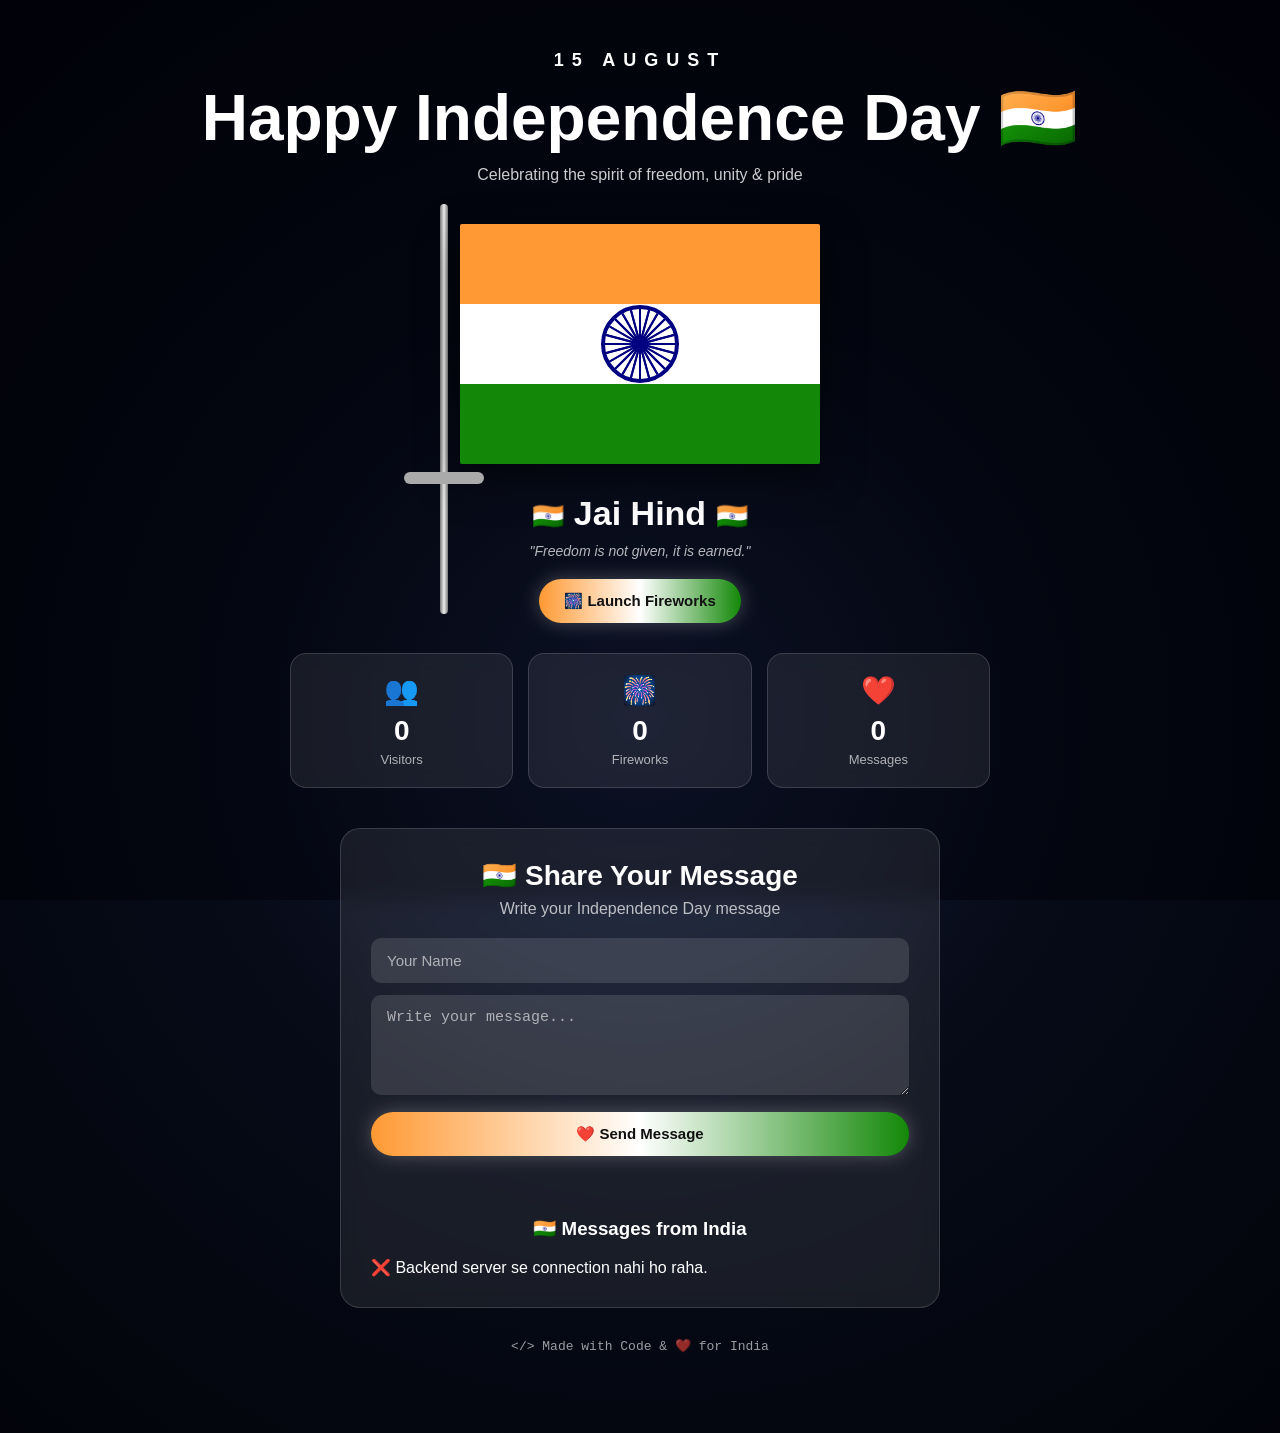
<file: frontend/index.html>
<!DOCTYPE html>
<html lang="en">

<head>
    <meta charset="UTF-8">

    <meta name="viewport"
          content="width=device-width, initial-scale=1.0">

    <!-- Google Search Console Verification -->
    <meta
        name="google-site-verification"
        content="La7gnjZwYmMHEaWKR3MahYojQEx8T6Vyumv2rH7YQbI"
    >

    <!-- SEO Title -->
    <title>
        Azadi Utsav – India's Independence Day Celebration 🇮🇳
    </title>

    <!-- SEO Description -->
    <meta
        name="description"
        content="Celebrate India's Independence Day with Azadi Utsav 🇮🇳. Enjoy the spirit of freedom, Tiranga, patriotic messages, fireworks and a special digital celebration of 15 August."
    >

    <!-- SEO Keywords -->
    <meta
        name="keywords"
        content="Azadi Utsav, 15 August, Independence Day, Indian Independence Day, Tiranga, Jai Hind, Azadi, Bharat, Independence Day Celebration"
    >

    <meta
        name="author"
        content="Azadi Utsav"
    >

    <!-- Open Graph -->
    <meta
        property="og:title"
        content="Azadi Utsav 🇮🇳 | Independence Day Celebration"
    >

    <meta
        property="og:description"
        content="आज़ादी का जश्न, तिरंगे के संग 🇮🇳"
    >

    <meta
        property="og:type"
        content="website"
    >

    <meta
        property="og:url"
        content="https://one5-august-1.onrender.com/"
    >

    <link rel="icon" type="image/png" href="./azadi-utsav.png">
    <link rel="stylesheet" href="style.css">
</head>

<body>

    <!-- Fireworks Canvas -->
    <canvas id="fireworks"></canvas>

    <!-- Main Content -->
    <main class="container">

        <!-- ================= HEADER ================= -->

        <div class="date">15 AUGUST</div>

        <h1>
            Happy Independence Day
            <span>🇮🇳</span>
        </h1>

        <p class="subtitle">
            Celebrating the spirit of freedom, unity & pride
        </p>


        <!-- ================= FLAG ================= -->

        <div class="flag-wrapper">

            <div class="flag">

                <div class="stripe saffron"></div>

                <div class="stripe white">

                    <div class="chakra">

                        <div class="chakra-center"></div>

                        <span class="spoke s1"></span>
                        <span class="spoke s2"></span>
                        <span class="spoke s3"></span>
                        <span class="spoke s4"></span>
                        <span class="spoke s5"></span>
                        <span class="spoke s6"></span>
                        <span class="spoke s7"></span>
                        <span class="spoke s8"></span>
                        <span class="spoke s9"></span>
                        <span class="spoke s10"></span>
                        <span class="spoke s11"></span>
                        <span class="spoke s12"></span>
                        <span class="spoke s13"></span>
                        <span class="spoke s14"></span>
                        <span class="spoke s15"></span>
                        <span class="spoke s16"></span>
                        <span class="spoke s17"></span>
                        <span class="spoke s18"></span>
                        <span class="spoke s19"></span>
                        <span class="spoke s20"></span>
                        <span class="spoke s21"></span>
                        <span class="spoke s22"></span>
                        <span class="spoke s23"></span>
                        <span class="spoke s24"></span>

                    </div>

                </div>

                <div class="stripe green"></div>

            </div>

            <div class="flag-pole"></div>

            <div class="flag-base"></div>

        </div>


        <!-- ================= JAI HIND ================= -->

        <div class="message">

            <span>🇮🇳</span>

            Jai Hind

            <span>🇮🇳</span>

        </div>


        <div class="quote">

            "Freedom is not given, it is earned."

        </div>


        <!-- ================= FIREWORK BUTTON ================= -->

        <button id="fireworkBtn">

            🎆 Launch Fireworks

        </button>


        <!-- ================= LIVE STATS ================= -->

        <section class="stats">

            <div class="stat-card">

                <span class="stat-icon">
                    👥
                </span>

                <strong id="visitorCount">
                    0
                </strong>

                <p>
                    Visitors
                </p>

            </div>


            <div class="stat-card">

                <span class="stat-icon">
                    🎆
                </span>

                <strong id="fireworkCount">
                    0
                </strong>

                <p>
                    Fireworks
                </p>

            </div>


            <div class="stat-card">

                <span class="stat-icon">
                    ❤️
                </span>

                <strong id="messageCount">
                    0
                </strong>

                <p>
                    Messages
                </p>

            </div>

        </section>


        <!-- ================= MESSAGE SECTION ================= -->

        <section class="message-section">

            <h2>
                🇮🇳 Share Your Message
            </h2>

            <p>
                Write your Independence Day message
            </p>


            <form id="messageForm">

                <input
                    type="text"
                    id="name"
                    placeholder="Your Name"
                    maxlength="30"
                    required
                >


                <textarea
                    id="message"
                    placeholder="Write your message..."
                    maxlength="200"
                    required
                ></textarea>


                <button type="submit">

                    ❤️ Send Message

                </button>

            </form>


            <p id="formStatus"></p>


            <div class="messages-container">

                <h3>
                    🇮🇳 Messages from India
                </h3>


                <div id="messagesList">

                    Loading messages...

                </div>

            </div>

        </section>


        <!-- ================= FOOTER ================= -->

        <p class="code-text">

            &lt;/&gt; Made with Code & ❤️ for India

        </p>

    </main>


    <script src="script.js"></script>

</body>

</html>
</file>
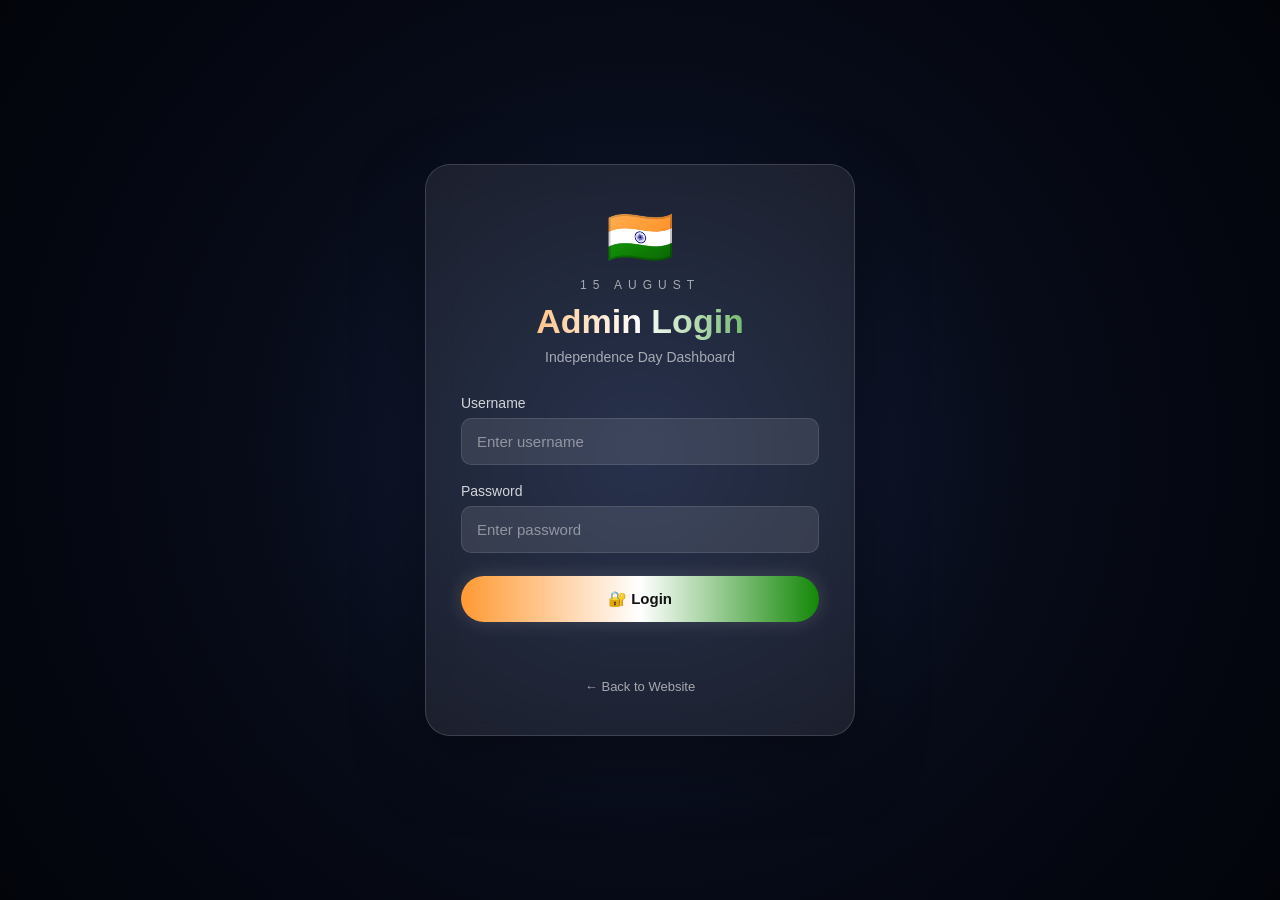
<file: frontend/admin-login.html>
<!DOCTYPE html>
<html lang="en">

<head>

    <meta charset="UTF-8">

    <meta
        name="viewport"
        content="width=device-width, initial-scale=1.0"
    >

    <title>🇮🇳 Admin Login</title>

    <link
        rel="stylesheet"
        href="admin-login.css"
    >

</head>

<body>

    <main class="login-container">

        <div class="login-card">

            <div class="flag-icon">
                🇮🇳
            </div>

            <div class="date">
                15 AUGUST
            </div>

            <h1>
                Admin Login
            </h1>

            <p class="subtitle">
                Independence Day Dashboard
            </p>


            <form id="loginForm">

                <div class="input-group">

                    <label for="username">
                        Username
                    </label>

                    <input
                        type="text"
                        id="username"
                        placeholder="Enter username"
                        autocomplete="username"
                        required
                    >

                </div>


                <div class="input-group">

                    <label for="password">
                        Password
                    </label>

                    <input
                        type="password"
                        id="password"
                        placeholder="Enter password"
                        autocomplete="current-password"
                        required
                    >

                </div>


                <button
                    type="submit"
                    id="loginBtn"
                >
                    🔐 Login
                </button>

            </form>


            <p
                id="loginStatus"
                class="login-status"
            ></p>


            <a
                href="index.html"
                class="back-link"
            >
                ← Back to Website
            </a>

        </div>

    </main>


    <script src="admin-login.js"></script>

</body>

</html>
</file>
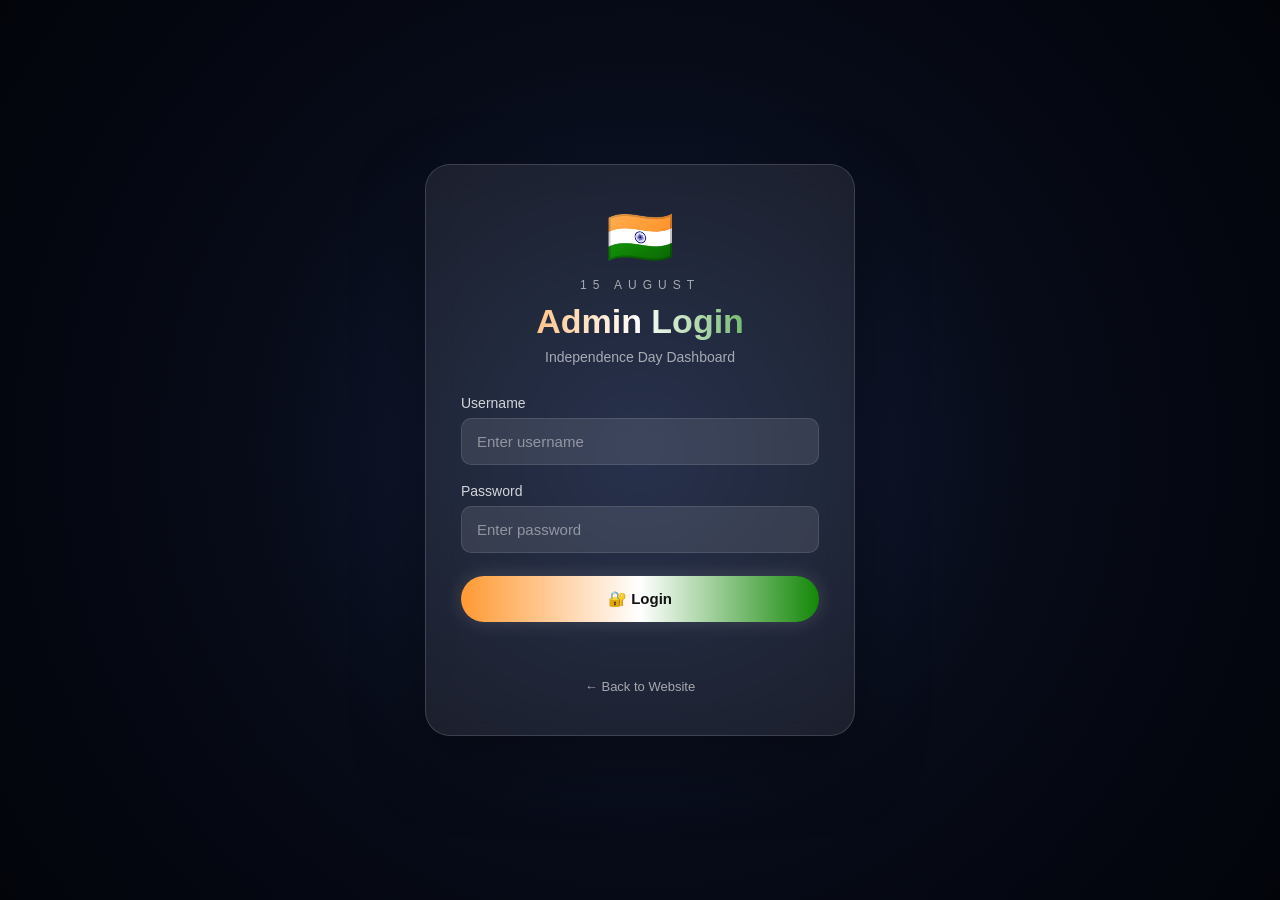
<file: frontend/admin.html>
<!DOCTYPE html>
<html lang="en">

<head>

    <meta charset="UTF-8">

    <meta
        name="viewport"
        content="width=device-width, initial-scale=1.0"
    >

    <title>
        🇮🇳 Independence Day Admin
    </title>

    <link
        rel="stylesheet"
        href="admin.css"
    >

</head>


<body>

    <main class="admin-container">

        <!-- HEADER -->

        <header class="admin-header">

            <div>

                <span class="admin-date">
                    15 AUGUST
                </span>

                <h1>
                    🇮🇳 Admin Dashboard
                </h1>

                <p>
                    Independence Day Statistics
                </p>

            </div>

            <a
                href="index.html"
                class="home-btn"
            >
                ← Website
            </a>

        </header>


        <!-- STATS -->

        <section class="stats-grid">

            <div class="admin-card">

                <div class="card-icon">
                    👥
                </div>

                <div>

                    <span>
                        Total Visitors
                    </span>

                    <strong id="visitorCount">
                        0
                    </strong>

                </div>

            </div>


            <div class="admin-card">

                <div class="card-icon">
                    🎆
                </div>

                <div>

                    <span>
                        Fireworks
                    </span>

                    <strong id="fireworkCount">
                        0
                    </strong>

                </div>

            </div>


            <div class="admin-card">

                <div class="card-icon">
                    ❤️
                </div>

                <div>

                    <span>
                        Messages
                    </span>

                    <strong id="messageCount">
                        0
                    </strong>

                </div>

            </div>

        </section>


        <!-- MESSAGES -->

        <section class="messages-section">

            <div class="section-header">

                <div>

                    <h2>
                        🇮🇳 Messages from India
                    </h2>

                    <p>
                        Manage visitor messages
                    </p>

                </div>

                <button
                    id="refreshBtn"
                >
                    🔄 Refresh
                </button>

            </div>


            <div id="adminMessages">

                Loading messages...

            </div>

        </section>


        <footer>

            &lt;/&gt; Made with Code ❤️ for India

        </footer>

    </main>


    <script src="admin.js"></script>

</body>

</html>
</file>
<file: frontend/style.css>
* {
    margin: 0;
    padding: 0;
    box-sizing: border-box;
}


/* ================= BODY ================= */

html {
    scroll-behavior: smooth;
}

body {
    min-height: 100vh;

    /* IMPORTANT: PAGE SCROLL */
    overflow-x: hidden;
    overflow-y: auto;

    font-family: Arial, Helvetica, sans-serif;

    background:
        radial-gradient(
            circle at center,
            #16213e 0%,
            #070b18 45%,
            #02040a 100%
        );

    color: white;
}


/* ================= CANVAS ================= */

#fireworks {
    position: fixed;

    inset: 0;

    width: 100%;
    height: 100%;

    pointer-events: none;

    z-index: 1;
}


/* ================= CONTAINER ================= */

.container {
    position: relative;

    z-index: 5;

    min-height: 100vh;

    display: flex;

    flex-direction: column;

    align-items: center;

    justify-content: flex-start;

    text-align: center;

    padding: 50px 30px 80px;

    width: 100%;
}


/* ================= DATE ================= */

.date {
    font-size: 18px;

    font-weight: bold;

    letter-spacing: 8px;

    margin-bottom: 10px;

    animation:
        fadeDown 1s ease forwards;
}


/* ================= TITLE ================= */

h1 {
    font-size:
        clamp(32px, 5vw, 65px);

    font-weight: 800;

    margin-bottom: 10px;

    animation:
        titleGlow 2s infinite alternate;
}

h1 span {
    display: inline-block;

    animation:
        wave 1.5s infinite;
}


/* ================= SUBTITLE ================= */

.subtitle {
    font-size: 16px;

    opacity: 0.8;

    margin-bottom: 25px;
}


/* ================= FLAG ================= */

.flag-wrapper {
    position: relative;

    width: 420px;

    max-width: 85vw;

    margin: 15px 0 30px;

    display: flex;

    justify-content: center;
}

.flag {
    width: 360px;

    max-width: 80vw;

    aspect-ratio: 3 / 2;

    position: relative;

    overflow: hidden;

    transform-origin: left center;

    animation:
        flagWave 2.5s ease-in-out infinite;

    border-radius: 2px;

    box-shadow:
        0 15px 40px rgba(0, 0, 0, 0.5);
}


/* ================= STRIPES ================= */

.stripe {
    width: 100%;

    height: 33.333%;

    position: relative;
}

.saffron {
    background: #ff9933;
}

.white {
    background: #ffffff;

    display: flex;

    align-items: center;

    justify-content: center;
}

.green {
    background: #138808;
}


/* ================= CHAKRA ================= */

.chakra {
    width: 78px;

    height: 78px;

    border:
        4px solid #000080;

    border-radius: 50%;

    position: relative;

    animation:
        rotateChakra 5s linear infinite;
}

.chakra-center {
    width: 10px;

    height: 10px;

    background: #000080;

    border-radius: 50%;

    position: absolute;

    left: 50%;

    top: 50%;

    transform:
        translate(-50%, -50%);
}


/* ================= SPOKES ================= */

.spoke {
    position: absolute;

    width: 2px;

    height: 70px;

    background: #000080;

    left: 50%;

    top: 50%;

    transform-origin: center;
}

.s1  { transform: translate(-50%, -50%) rotate(0deg); }
.s2  { transform: translate(-50%, -50%) rotate(15deg); }
.s3  { transform: translate(-50%, -50%) rotate(30deg); }
.s4  { transform: translate(-50%, -50%) rotate(45deg); }
.s5  { transform: translate(-50%, -50%) rotate(60deg); }
.s6  { transform: translate(-50%, -50%) rotate(75deg); }
.s7  { transform: translate(-50%, -50%) rotate(90deg); }
.s8  { transform: translate(-50%, -50%) rotate(105deg); }
.s9  { transform: translate(-50%, -50%) rotate(120deg); }
.s10 { transform: translate(-50%, -50%) rotate(135deg); }
.s11 { transform: translate(-50%, -50%) rotate(150deg); }
.s12 { transform: translate(-50%, -50%) rotate(165deg); }
.s13 { transform: translate(-50%, -50%) rotate(180deg); }
.s14 { transform: translate(-50%, -50%) rotate(195deg); }
.s15 { transform: translate(-50%, -50%) rotate(210deg); }
.s16 { transform: translate(-50%, -50%) rotate(225deg); }
.s17 { transform: translate(-50%, -50%) rotate(240deg); }
.s18 { transform: translate(-50%, -50%) rotate(255deg); }
.s19 { transform: translate(-50%, -50%) rotate(270deg); }
.s20 { transform: translate(-50%, -50%) rotate(285deg); }
.s21 { transform: translate(-50%, -50%) rotate(300deg); }
.s22 { transform: translate(-50%, -50%) rotate(315deg); }
.s23 { transform: translate(-50%, -50%) rotate(330deg); }
.s24 { transform: translate(-50%, -50%) rotate(345deg); }


/* ================= POLE ================= */

.flag-pole {
    position: absolute;

    width: 8px;

    height: 410px;

    background:
        linear-gradient(
            to right,
            #777,
            #eee,
            #777
        );

    left: 10px;

    top: -20px;

    z-index: -1;

    border-radius: 10px;
}

.flag-base {
    position: absolute;

    width: 80px;

    height: 12px;

    background: #aaa;

    bottom: -20px;

    left: -26px;

    border-radius: 20px;
}


/* ================= JAI HIND ================= */

.message {
    font-size: 34px;

    font-weight: 800;

    margin-bottom: 10px;

    animation:
        pulse 1.5s infinite;
}

.message span {
    font-size: 26px;
}


/* ================= QUOTE ================= */

.quote {
    font-size: 14px;

    opacity: 0.7;

    font-style: italic;

    margin-bottom: 20px;
}


/* ================= BUTTON ================= */

button {
    border: none;

    outline: none;

    padding: 13px 25px;

    border-radius: 30px;

    background:
        linear-gradient(
            90deg,
            #ff9933,
            white,
            #138808
        );

    color: #111;

    font-size: 15px;

    font-weight: bold;

    cursor: pointer;

    transition: 0.3s;

    box-shadow:
        0 0 20px
        rgba(255, 255, 255, 0.25);
}

button:hover {
    transform: scale(1.08);

    box-shadow:
        0 0 35px
        rgba(255, 255, 255, 0.5);
}


/* ================= LIVE STATS ================= */

.stats {
    width: 100%;

    max-width: 700px;

    display: grid;

    grid-template-columns:
        repeat(3, 1fr);

    gap: 15px;

    margin: 30px 0;
}

.stat-card {
    padding: 20px 10px;

    background:
        rgba(255, 255, 255, 0.08);

    border:
        1px solid
        rgba(255, 255, 255, 0.15);

    border-radius: 16px;

    backdrop-filter: blur(10px);

    text-align: center;

    transition: 0.3s;
}

.stat-card:hover {
    transform: translateY(-5px);

    background:
        rgba(255, 255, 255, 0.13);
}

.stat-icon {
    display: block;

    font-size: 28px;

    margin-bottom: 8px;
}

.stat-card strong {
    display: block;

    font-size: 28px;

    font-weight: 800;
}

.stat-card p {
    margin-top: 5px;

    font-size: 13px;

    opacity: 0.65;
}


/* ================= MESSAGE SECTION ================= */

.message-section {
    width: 100%;

    max-width: 600px;

    margin-top: 10px;

    padding: 30px;

    background:
        rgba(255, 255, 255, 0.08);

    border:
        1px solid
        rgba(255, 255, 255, 0.15);

    border-radius: 20px;

    backdrop-filter: blur(10px);

    text-align: center;
}

.message-section h2 {
    font-size: 28px;

    margin-bottom: 8px;
}

.message-section > p {
    opacity: 0.7;

    margin-bottom: 20px;
}


/* ================= FORM ================= */

#messageForm {
    display: flex;

    flex-direction: column;

    gap: 12px;
}

#messageForm input,
#messageForm textarea {
    width: 100%;

    padding: 14px 16px;

    border: none;

    outline: none;

    border-radius: 10px;

    background:
        rgba(255, 255, 255, 0.12);

    color: white;

    font-size: 15px;
}

#messageForm input::placeholder,
#messageForm textarea::placeholder {
    color:
        rgba(255, 255, 255, 0.6);
}

#messageForm textarea {
    min-height: 100px;

    resize: vertical;
}

#messageForm button {
    margin-top: 5px;
}


/* ================= FORM STATUS ================= */

#formStatus {
    min-height: 20px;

    margin-top: 12px;

    font-size: 14px;
}


/* ================= MESSAGES ================= */

.messages-container {
    margin-top: 30px;

    text-align: left;
}

.messages-container h3 {
    text-align: center;

    margin-bottom: 18px;
}

.message-card {
    padding: 15px;

    margin-bottom: 12px;

    border-radius: 12px;

    background:
        rgba(255, 255, 255, 0.08);

    border-left:
        4px solid #ff9933;
}

.message-card:nth-child(even) {
    border-left-color: #138808;
}

.message-name {
    font-weight: bold;

    margin-bottom: 5px;
}

.message-text {
    opacity: 0.85;

    line-height: 1.5;

    word-break: break-word;
}

.message-time {
    font-size: 11px;

    opacity: 0.5;

    margin-top: 8px;
}


/* ================= CODE TEXT ================= */

.code-text {
    margin-top: 30px;

    font-family: monospace;

    font-size: 13px;

    opacity: 0.6;
}


/* ================= ANIMATIONS ================= */

@keyframes flagWave {

    0%,
    100% {
        transform:
            perspective(500px)
            rotateY(0deg)
            skewY(0deg);
    }

    50% {
        transform:
            perspective(500px)
            rotateY(-8deg)
            skewY(2deg);
    }
}


@keyframes rotateChakra {

    from {
        transform:
            rotate(0deg);
    }

    to {
        transform:
            rotate(360deg);
    }
}


@keyframes titleGlow {

    from {
        text-shadow:
            0 0 10px
            rgba(255, 153, 51, 0.4);
    }

    to {
        text-shadow:
            0 0 25px
            rgba(19, 136, 8, 0.7);
    }
}


@keyframes wave {

    0%,
    100% {
        transform:
            rotate(-10deg);
    }

    50% {
        transform:
            rotate(10deg);
    }
}


@keyframes pulse {

    0%,
    100% {
        transform:
            scale(1);
    }

    50% {
        transform:
            scale(1.05);
    }
}


@keyframes fadeDown {

    from {
        opacity: 0;

        transform:
            translateY(-30px);
    }

    to {
        opacity: 1;

        transform:
            translateY(0);
    }
}


/* ================= MOBILE ================= */

@media (max-width: 600px) {

    body {
        overflow-x: hidden;

        overflow-y: auto;
    }

    .container {
        padding:
            35px
            15px
            60px;
    }

    .date {
        font-size: 14px;

        letter-spacing: 5px;
    }

    h1 {
        font-size: 32px;
    }

    .subtitle {
        font-size: 13px;
    }

    .flag-wrapper {
        width: 100%;

        margin:
            15px
            0
            30px;
    }

    .flag {
        width: 300px;
    }

    .chakra {
        width: 65px;

        height: 65px;
    }

    .spoke {
        height: 58px;
    }

    .message {
        font-size: 28px;
    }

    .message span {
        font-size: 22px;
    }

    .flag-pole {
        height: 350px;
    }

    .stats {
        grid-template-columns:
            repeat(3, 1fr);

        gap: 8px;

        margin:
            25px 0;
    }

    .stat-card {
        padding:
            15px
            5px;
    }

    .stat-icon {
        font-size: 22px;
    }

    .stat-card strong {
        font-size: 20px;
    }

    .stat-card p {
        font-size: 11px;
    }

    .message-section {
        padding: 20px;

        margin-top: 10px;
    }

    .message-section h2 {
        font-size: 23px;
    }

    .code-text {
        margin-top: 25px;
    }
}
</file>
<file: frontend/admin-login.css>
* {
    margin: 0;
    padding: 0;
    box-sizing: border-box;
}

body {

    min-height: 100vh;

    display: flex;

    align-items: center;

    justify-content: center;

    padding: 20px;

    font-family:
        Arial,
        Helvetica,
        sans-serif;

    color: white;

    background:
        radial-gradient(
            circle at center,
            #16213e 0%,
            #070b18 50%,
            #02040a 100%
        );
}


/* ================= LOGIN CONTAINER ================= */

.login-container {

    width: 100%;

    max-width: 430px;

}


/* ================= LOGIN CARD ================= */

.login-card {

    padding: 40px 35px;

    text-align: center;

    background:
        rgba(255, 255, 255, 0.08);

    border:
        1px solid
        rgba(255, 255, 255, 0.15);

    border-radius: 25px;

    backdrop-filter: blur(15px);

    box-shadow:
        0 25px 70px
        rgba(0, 0, 0, 0.4);
}


/* ================= FLAG ================= */

.flag-icon {

    font-size: 55px;

    margin-bottom: 8px;

    animation: wave 1.5s infinite;
}


.date {

    font-size: 12px;

    letter-spacing: 6px;

    opacity: 0.6;

    margin-bottom: 10px;
}


h1 {

    font-size: 34px;

    margin-bottom: 8px;

    background:
        linear-gradient(
            90deg,
            #ff9933,
            white,
            #138808
        );

    -webkit-background-clip: text;

    -webkit-text-fill-color:
        transparent;
}


.subtitle {

    opacity: 0.6;

    margin-bottom: 30px;

    font-size: 14px;
}


/* ================= FORM ================= */

#loginForm {

    text-align: left;

}


.input-group {

    margin-bottom: 18px;

}


.input-group label {

    display: block;

    margin-bottom: 7px;

    font-size: 14px;

    opacity: 0.8;
}


.input-group input {

    width: 100%;

    padding: 14px 15px;

    border: none;

    outline: none;

    border-radius: 10px;

    background:
        rgba(255, 255, 255, 0.1);

    color: white;

    font-size: 15px;

    border:
        1px solid
        rgba(255, 255, 255, 0.1);
}


.input-group input:focus {

    border-color:
        #ff9933;

    box-shadow:
        0 0 12px
        rgba(255, 153, 51, 0.2);
}


.input-group input::placeholder {

    color:
        rgba(255, 255, 255, 0.45);
}


/* ================= BUTTON ================= */

#loginBtn {

    width: 100%;

    margin-top: 5px;

    padding: 14px;

    border: none;

    border-radius: 30px;

    cursor: pointer;

    font-size: 15px;

    font-weight: bold;

    color: #111;

    background:
        linear-gradient(
            90deg,
            #ff9933,
            white,
            #138808
        );

    transition: 0.3s;

    box-shadow:
        0 0 20px
        rgba(255, 255, 255, 0.15);
}


#loginBtn:hover {

    transform: scale(1.03);

    box-shadow:
        0 0 30px
        rgba(255, 255, 255, 0.3);
}


#loginBtn:disabled {

    opacity: 0.6;

    cursor: not-allowed;

    transform: none;
}


/* ================= STATUS ================= */

.login-status {

    min-height: 22px;

    margin-top: 15px;

    font-size: 14px;
}


/* ================= BACK ================= */

.back-link {

    display: inline-block;

    margin-top: 20px;

    color: white;

    text-decoration: none;

    font-size: 13px;

    opacity: 0.6;

    transition: 0.3s;
}


.back-link:hover {

    opacity: 1;
}


/* ================= ANIMATION ================= */

@keyframes wave {

    0%,
    100% {
        transform:
            rotate(-5deg);
    }

    50% {
        transform:
            rotate(5deg);
    }

}


/* ================= MOBILE ================= */

@media (max-width: 500px) {

    .login-card {

        padding:
            30px 22px;

    }

    h1 {

        font-size: 29px;

    }

}
</file>
<file: frontend/admin.css>
* {
    margin: 0;
    padding: 0;
    box-sizing: border-box;
}

html {
    scroll-behavior: smooth;
}

body {
    min-height: 100vh;

    font-family:
        Arial,
        Helvetica,
        sans-serif;

    color: white;

    background:
        radial-gradient(
            circle at top,
            #16213e,
            #070b18 45%,
            #02040a
        );

    overflow-x: hidden;
}

.admin-container {
    width: 100%;
    max-width: 1100px;

    margin: auto;

    padding: 40px 25px 60px;
}


/* ================= HEADER ================= */

.admin-header {
    display: flex;

    align-items: center;

    justify-content: space-between;

    gap: 20px;

    margin-bottom: 35px;
}

.admin-date {
    font-size: 13px;

    letter-spacing: 6px;

    opacity: 0.7;
}

.admin-header h1 {
    margin-top: 8px;

    font-size:
        clamp(30px, 5vw, 50px);
}

.admin-header p {
    margin-top: 8px;

    opacity: 0.65;
}

.home-btn {
    text-decoration: none;

    color: #111;

    background:
        linear-gradient(
            90deg,
            #ff9933,
            white,
            #138808
        );

    padding: 12px 20px;

    border-radius: 30px;

    font-weight: bold;

    transition: 0.3s;
}

.home-btn:hover {
    transform: scale(1.05);
}


/* ================= STATS ================= */

.stats-grid {
    display: grid;

    grid-template-columns:
        repeat(3, 1fr);

    gap: 20px;

    margin-bottom: 35px;
}

.admin-card {
    display: flex;

    align-items: center;

    gap: 18px;

    padding: 25px;

    background:
        rgba(255, 255, 255, 0.08);

    border:
        1px solid
        rgba(255, 255, 255, 0.12);

    border-radius: 18px;

    backdrop-filter: blur(12px);
}

.card-icon {
    font-size: 35px;
}

.admin-card span {
    display: block;

    font-size: 13px;

    opacity: 0.6;
}

.admin-card strong {
    display: block;

    margin-top: 5px;

    font-size: 30px;
}


/* ================= MESSAGES ================= */

.messages-section {
    padding: 25px;

    background:
        rgba(255, 255, 255, 0.06);

    border:
        1px solid
        rgba(255, 255, 255, 0.12);

    border-radius: 20px;

    backdrop-filter: blur(12px);
}

.section-header {
    display: flex;

    align-items: center;

    justify-content: space-between;

    gap: 15px;

    margin-bottom: 25px;
}

.section-header h2 {
    font-size: 25px;
}

.section-header p {
    margin-top: 5px;

    opacity: 0.6;
}

#refreshBtn {
    border: none;

    padding: 11px 18px;

    border-radius: 25px;

    cursor: pointer;

    font-weight: bold;

    background: white;

    color: #111;
}


/* ================= MESSAGE CARD ================= */

.admin-message {
    padding: 18px;

    margin-bottom: 12px;

    border-radius: 14px;

    background:
        rgba(255, 255, 255, 0.07);

    border-left:
        4px solid #ff9933;
}

.admin-message:nth-child(even) {
    border-left-color: #138808;
}

.message-top {
    display: flex;

    align-items: center;

    justify-content: space-between;

    gap: 15px;
}

.message-name {
    font-size: 17px;

    font-weight: bold;
}

.message-date {
    font-size: 11px;

    opacity: 0.5;
}

.message-text {
    margin-top: 8px;

    line-height: 1.6;

    opacity: 0.8;

    word-break: break-word;
}

.delete-btn {
    margin-top: 12px;

    border: none;

    padding: 8px 14px;

    border-radius: 20px;

    background: #ff4444;

    color: white;

    cursor: pointer;

    font-weight: bold;
}

.delete-btn:hover {
    opacity: 0.8;
}


/* ================= FOOTER ================= */

footer {
    text-align: center;

    margin-top: 35px;

    font-family: monospace;

    font-size: 13px;

    opacity: 0.5;
}


/* ================= MOBILE ================= */

@media (max-width: 700px) {

    .admin-container {
        padding:
            25px
            15px
            50px;
    }

    .admin-header {
        flex-direction: column;

        align-items: flex-start;
    }

    .stats-grid {
        grid-template-columns: 1fr;
    }

    .section-header {
        align-items: flex-start;

        flex-direction: column;
    }

    .message-top {
        align-items: flex-start;

        flex-direction: column;
    }

}
</file>
